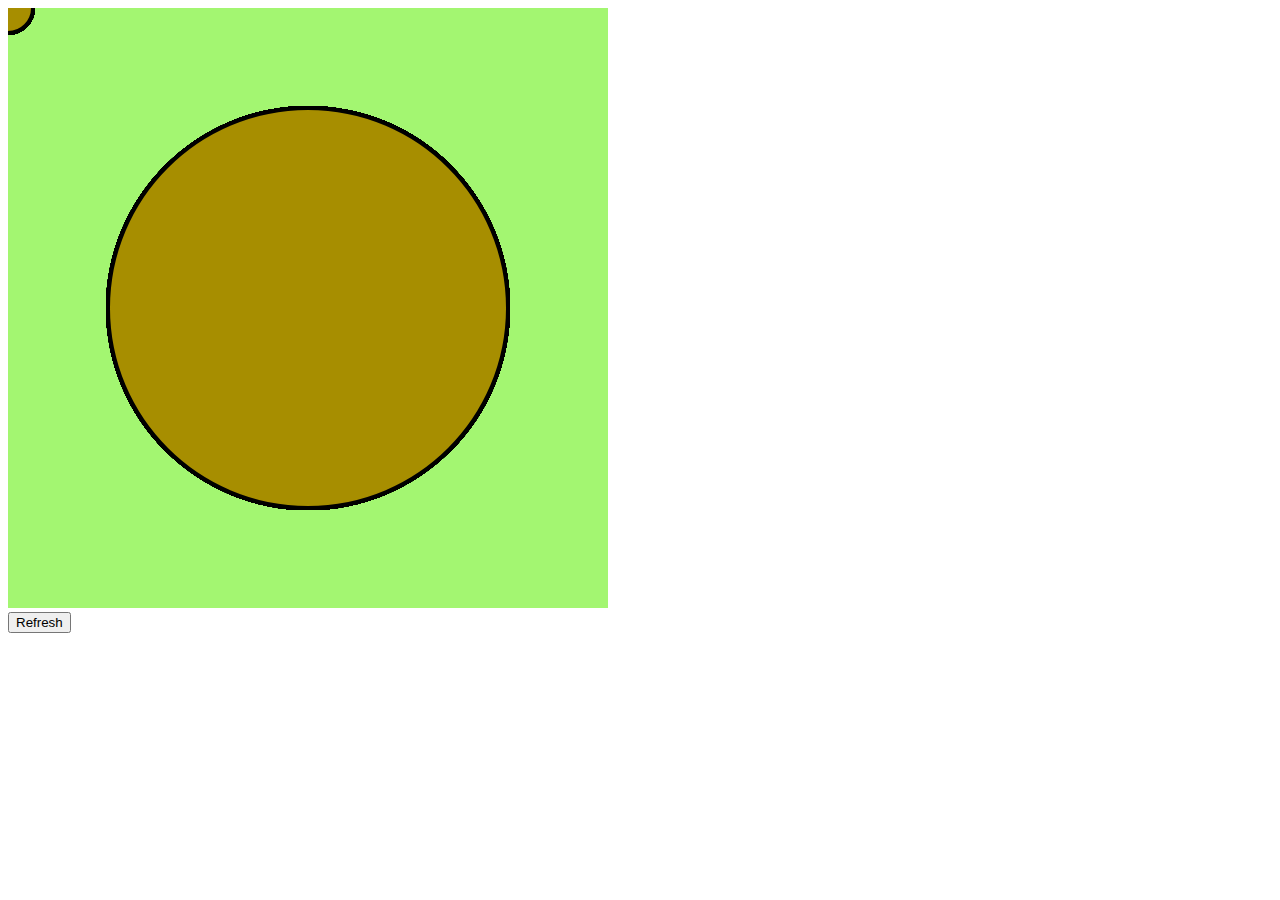
<file: downloadFile/drawingWithcode/index.html>
<!DOCTYPE html>
<html lang="en">
<head>
    <meta charset="UTF-8">
    <meta name="viewport" content="width=device-width, initial-scale=1.0">
    <title>Drawing with code</title>
    <script src="js/p5.min.js"></script>
    <script src="js/app.js"></script>
</head>
<body>
    <div id="myContainer"></div>
    <button type="button" class="button" onclick="Change()">Refresh</button>
</body>
</html>
</file>
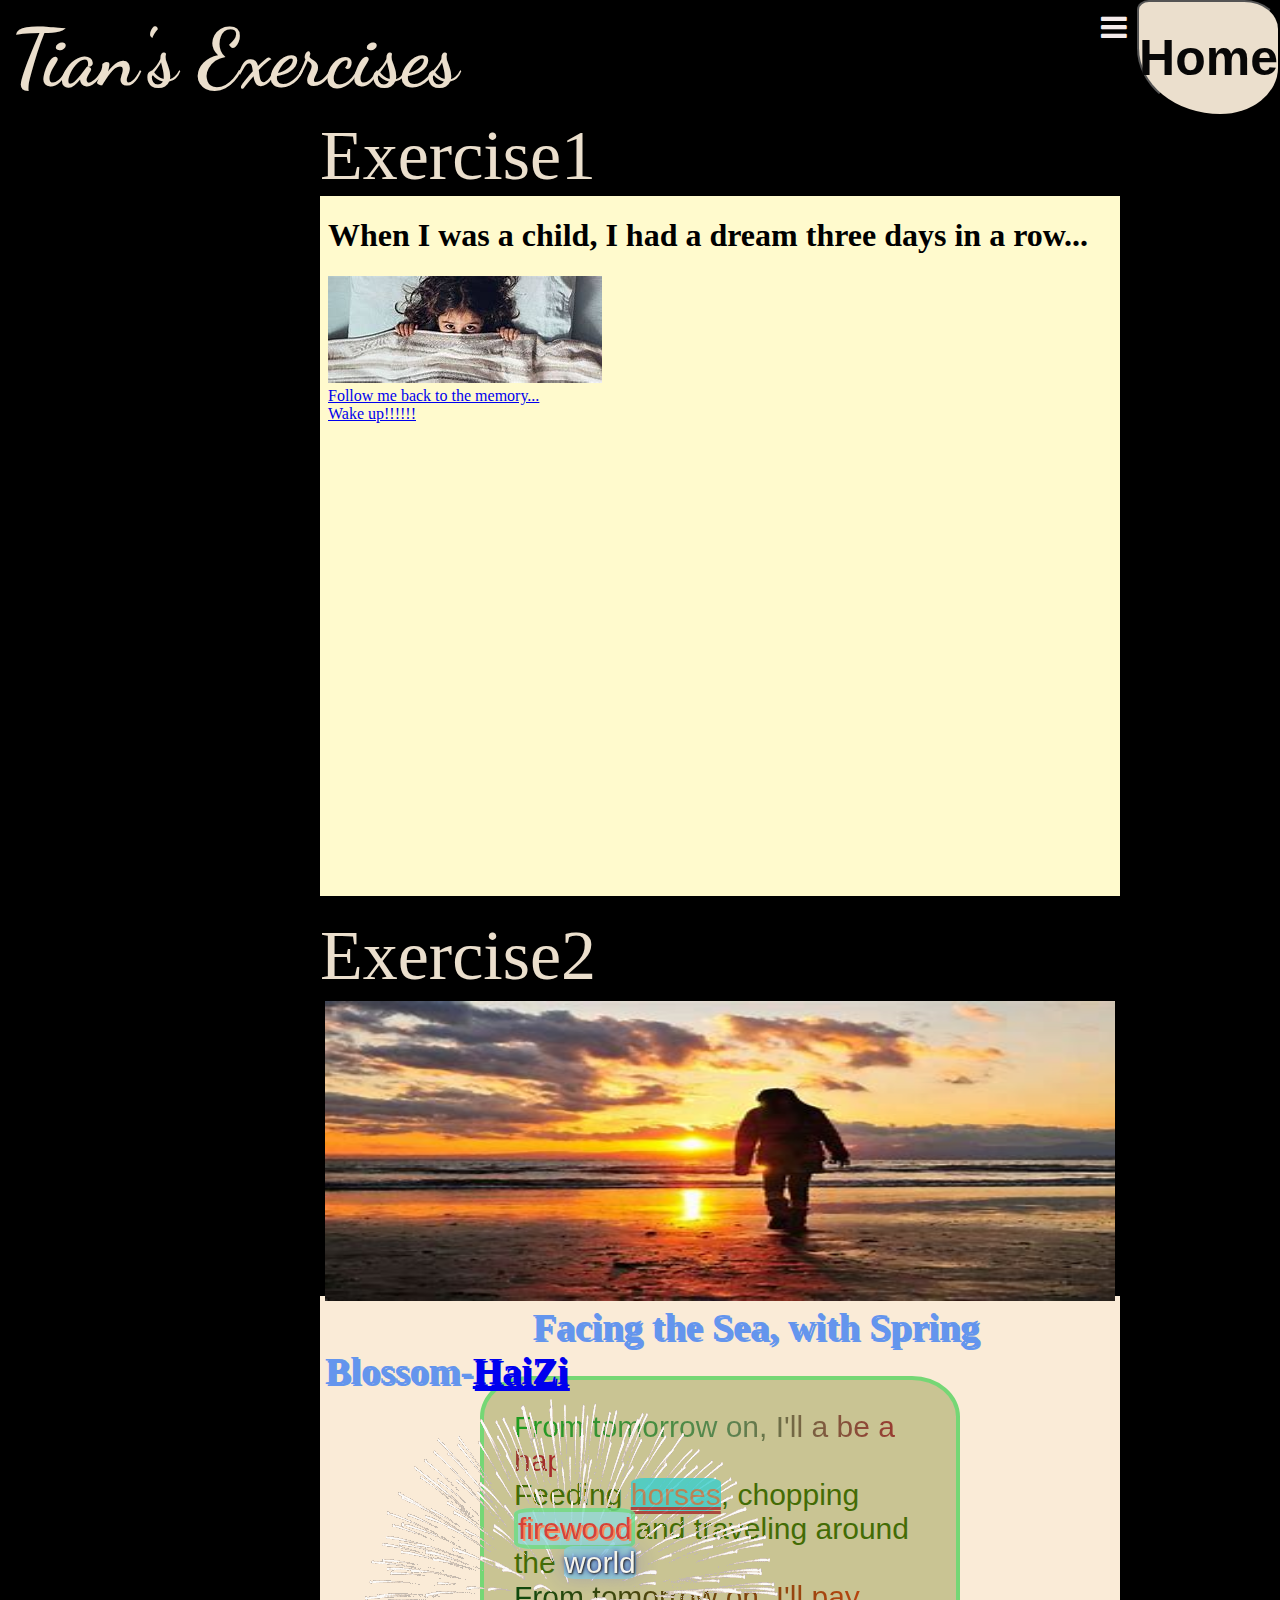
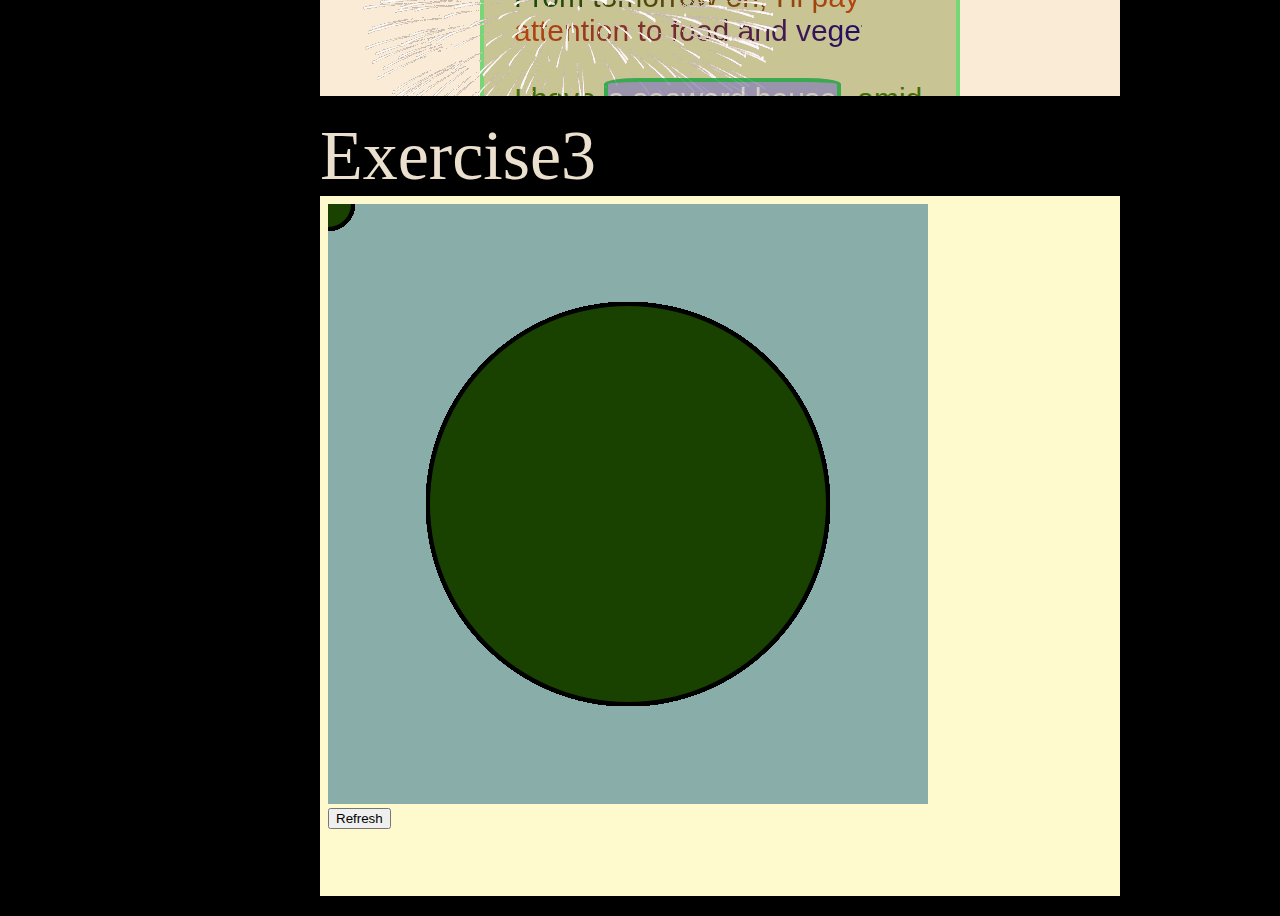
<file: Exercise page.html>
<!DOCTYPE html>
<html lang="en">
<head>
    <meta charset="UTF-8">
    <meta name="viewport" content="width=device-width, initial-scale=1.0">
    <title>Tian's studio Exercise</title>
    <link rel="stylesheet" href="homepage.css">
    <link rel="stylesheet" href="exercise.css">
    <link rel="preconnect" href="https://fonts.googleapis.com">
    <link href="https://fonts.googleapis.com/css2?family=Dancing+Script:wght@700&display=swap" rel="stylesheet">
    <link rel="stylesheet" href="https://cdnjs.cloudflare.com/ajax/libs/font-awesome/4.7.0/css/font-awesome.min.css">
    <script>
            /* Open burger bar*/
            function openNav() {
            document.getElementById("myNav").style.height = "100%";
            }

            /* Close burger bar*/
            function closeNav() {
            document.getElementById("myNav").style.height = "0%";
            }

    </script>
</head>
<body>
    <header class="header" >
    <!--Navigatin bar  -->
            <span class="navWord">Tian's Exercises</span>
            <!-- burger bar icon -->
            <a href="javascript:void(0);" class="icon" onclick="openNav()">
            <i class="fa fa-bars"></i>
            </a>
        <!--Home Button  -->
        <button type="button" class="navButton"><a href="index.html">Home</a></button>    
        <!--inside curtain bar  -->
    <div id="myNav" class="curtain">
        <!-- curtain content -->
            <!-- Button to close the curtain navigation -->
            <a href="javascript:void(0)" class="closebtn" onclick="closeNav()">&times;</a>
        <div class="curtain-content">
            <ul>
                <li><a href="resume page.html"><span>About me</span></a></li>
                <li><a href="Weekly page.html"><span>Weeklies</span></a></li>
                <li><a href="Exercise page.html"><span>Exercises</span></a></li>
                <li><a href="artwork page.html"><span>Artworks</span></a></li>
                </ul>
        </div>
    </div>
    </header>
    <!--main page sentence  -->
    <div class="container">
        <div class="part1">
            <p>Exercise1</p>
            <embed type="text/html" src="downloadFile/Exercise1/Exercise1.html" class="Exercise1">
        </div> 
        <div class="part2">
            <p>Exercise2</p>
            <embed type="text/html" src="downloadFile/Exercise2new/exercise home.html" class="Exercise2">
        </div> 
        <div class="part2">
            <p>Exercise3</p>
            <embed type="text/html" src="downloadFile/drawingWithcode/index.html" class="Exercise2">
        </div> 
    </div>
</body>
</html>
</file>
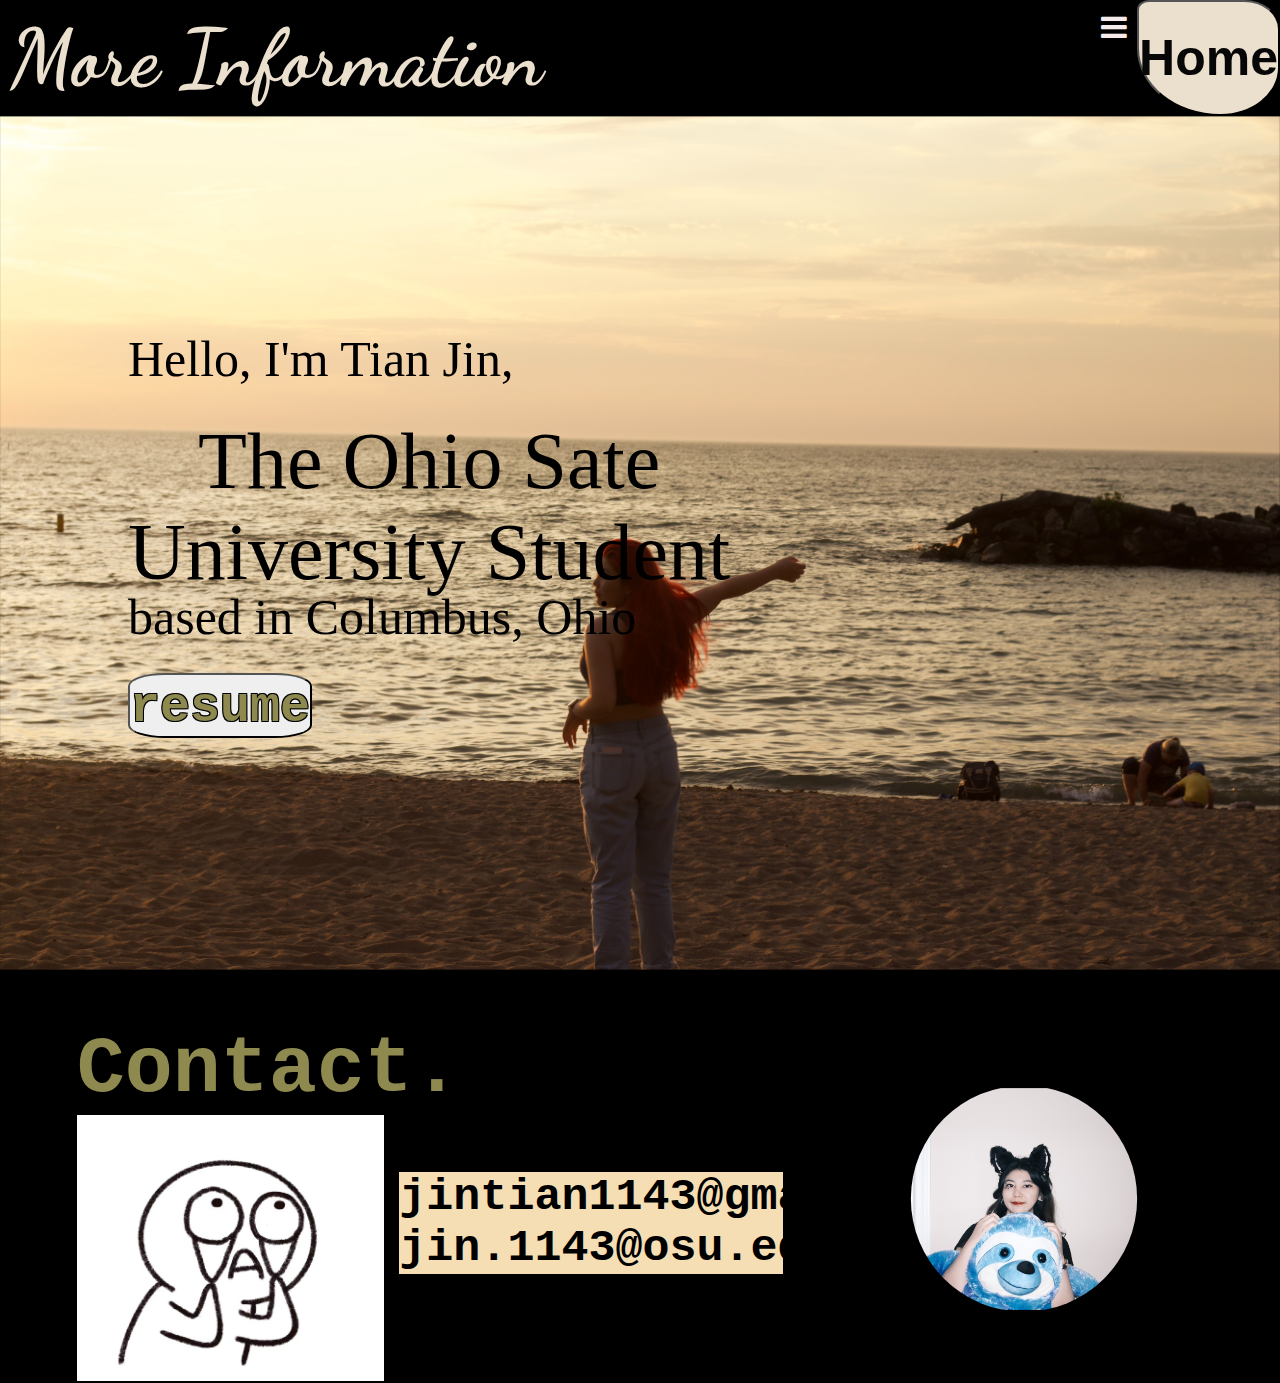
<file: resume page.html>
<!DOCTYPE html>
<html lang="en">
<head>
    <meta charset="UTF-8">
    <meta name="viewport" content="width=device-width, initial-scale=1.0">
    <title>Tian's studio Resume</title>
    <link rel="stylesheet" href="homepage.css">
    <link rel="stylesheet" href="resume.css">
    <link rel="preconnect" href="https://fonts.googleapis.com">
    <link href="https://fonts.googleapis.com/css2?family=Dancing+Script:wght@700&display=swap" rel="stylesheet">

    <link rel="stylesheet" href="https://cdnjs.cloudflare.com/ajax/libs/font-awesome/4.7.0/css/font-awesome.min.css">
    <script>
            /* Open burger bar*/
            function openNav() {
            document.getElementById("myNav").style.height = "100%";
            }

            /* Close burger bar*/
            function closeNav() {
            document.getElementById("myNav").style.height = "0%";
            }

    </script>
</head>
<body>
    <header class="header" >
        <span class="navWord">More Information</span>
    <!--Navigatin bar  -->
            <!-- burger bar icon -->
            <a href="javascript:void(0);" class="icon" onclick="openNav()">
            <i class="fa fa-bars"></i>
            </a>
        <!--Home Button  -->
        <button type="button" class="navButton"><a href="index.html">Home</a></button>    
        <!--inside curtain bar  -->
    <div id="myNav" class="curtain">
        <!-- curtain content -->
            <!-- Button to close the curtain navigation -->
            <a href="javascript:void(0)" class="closebtn" onclick="closeNav()">&times;</a>
        <div class="curtain-content">
            <ul>
                <li><a href="resume page.html"><span>About me</span></a></li>
                <li><a href="Weekly page.html"><span>Weeklies</span></a></li>
                <li><a href="Exercise page.html"><span>Exercises</span></a></li>
                <li><a href="artwork page.html"><span>Artworks</span></a></li>
                </ul>
        </div>
    </div>
    </header>
    <!--main page 1  -->
    <div class="mainPage">
        <img class="resumeBack" src="images/resume/resumeBack.jpeg">
        <p class="mainPageText1">Hello, I'm Tian Jin,</p>
        <p class="mainPageText2">The Ohio Sate<br>University Student</p>
        <p class="mainPageText3">based in Columbus, Ohio</p>
        <button class="resumeButton mainPageText4" type="button"><a href="downloadFile/Tian Jin Resume.docx">resume</a></button>
    </div>
    <!--main page 2  -->
    <div class="contact">
        <div class="left">
            <p class="contactTitle">Contact.</p>
            <img class="contactLeft" src="images/resume/contactLeft.jpeg">
            <div class="contactText">
                <p>jintian1143@gmail.com<br>jin.1143@osu.edu</p>
            </div>
        </div>
        <div class="right">
        <img class="contactRight" src="images/resume/contactRight.jpeg">
        </div>
    </div>
</body>
</html>
</file>
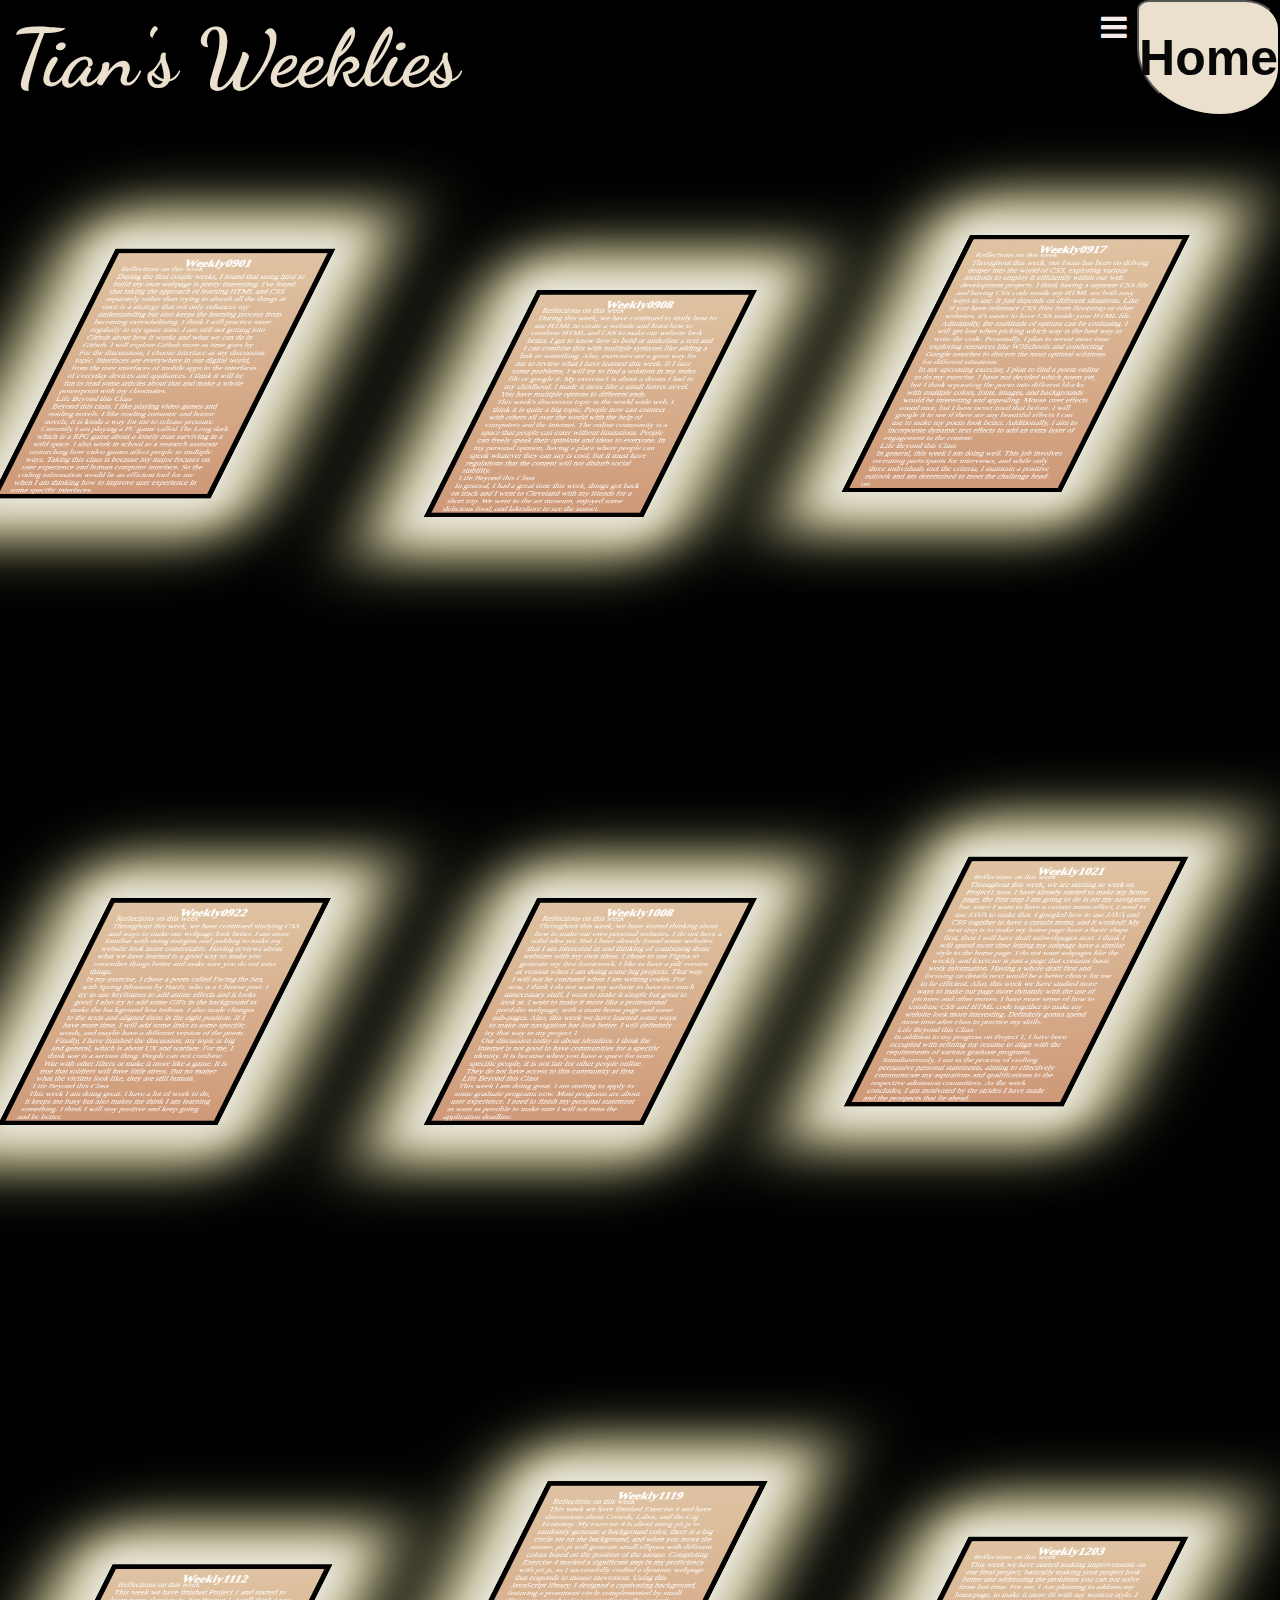
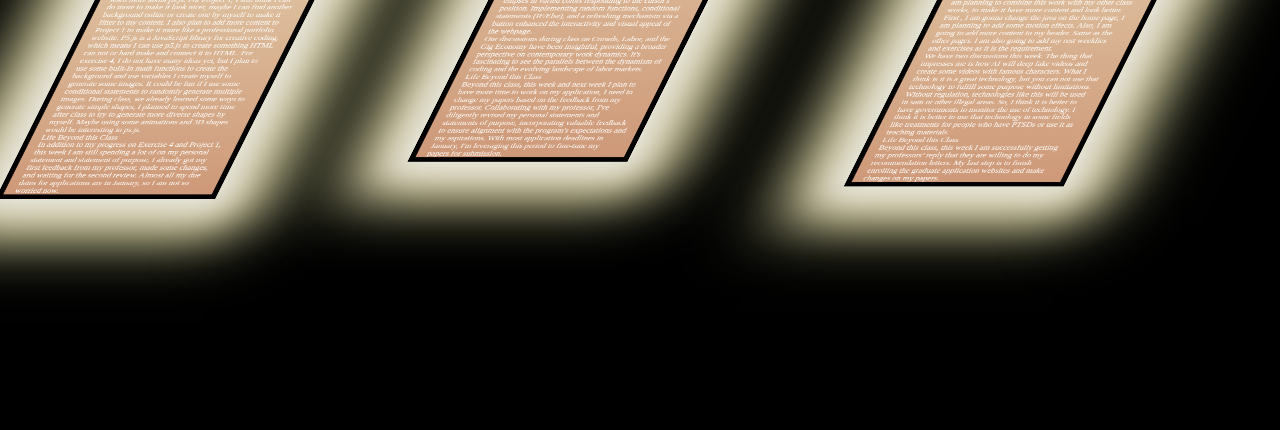
<file: Weekly page.html>
<!DOCTYPE html>
<html lang="en">
<head>
    <meta charset="UTF-8">
    <meta name="viewport" content="width=device-width, initial-scale=1.0">
    <title>Tian's studio Weekly</title>
    <link rel="stylesheet" href="homepage.css">
    <link rel="stylesheet" href="Weekly.css">
    <link rel="preconnect" href="https://fonts.googleapis.com">
    <link href="https://fonts.googleapis.com/css2?family=Dancing+Script:wght@700&display=swap" rel="stylesheet">

    <link rel="stylesheet" href="https://cdnjs.cloudflare.com/ajax/libs/font-awesome/4.7.0/css/font-awesome.min.css">
    <link rel="preconnect" href="https://fonts.googleapis.com">
    <script>
            /* Open burger bar*/
            function openNav() {
            document.getElementById("myNav").style.height = "100%";
            }

            /* Close burger bar*/
            function closeNav() {
            document.getElementById("myNav").style.height = "0%";
            }

    </script>
</head>
<body>
    <header class="header" >
    <!--Navigatin bar  -->
        <span class="navWord">Tian's Weeklies</span>
            <!-- burger bar icon -->
            <a href="javascript:void(0);" class="icon" onclick="openNav()">
            <i class="fa fa-bars"></i>
            </a>
        <!--Home Button  -->
        <button type="button" class="navButton"><a href="index.html">Home</a></button>    
        <!--inside curtain bar  -->
    <div id="myNav" class="curtain">
        <!-- curtain content -->
            <!-- Button to close the curtain navigation -->
            <a href="javascript:void(0)" class="closebtn" onclick="closeNav()">&times;</a>
        <div class="curtain-content">
            <ul>
                <li><a href="resume page.html"><span>About me</span></a></li>
                <li><a href="Weekly page.html"><span>Weeklies</span></a></li>
                <li><a href="Exercise page.html"><span>Exercises</span></a></li>
                <li><a href="artwork page.html"><span>Artworks</span></a></li>
            </ul>
        </div>
    </div>
    </header>
    <!--main page-->
      <div class="card">
        <h3>Weekly0901</h3>
        <p>Reflections on this week<br>
            During the first couple weeks, I found that using html to build my own webpage is pretty interesting. I've found that taking the approach of learning HTML and CSS separately rather than trying to absorb all the things at once is a strategy that not only enhances my understanding but also keeps the learning process from becoming overwhelming. I think I will practice more regularly in my spare time. I am still not getting into Github about how it works and what we can do in Github. I will explore Github more as time goes by.
            <br>
            For the discussions, I choose interface as my discussion topic. Interfaces are everywhere in our digital world, from the user interfaces of mobile apps to the interfaces of everyday devices and appliances. I think it will be fun to read some articles about that and make a whole powerpoint with my classmates.
            <br>
            Life Beyond this Class<br>
            Beyond this class, I like playing video games and reading novels. I like reading romantic and horror novels, it is kinda a way for me to release pressure. Currently I am playing a PC game called The Long dark which is a RPG game about a lonely man surviving in a wild space. I also work in school as a research assistant researching how video games affect people in multiple ways. Taking this class is because my major focuses on user experience and human computer interface. So the coding information would be an efficient tool for me when I am thinking how to improve user experience in some specific interfaces.</p>
      </div>
      
      <div class="card">
        <h3>Weekly0908</h3>
        <p>Reflections on this week<br>
            During this week, we have continued to study how to use HTML to create a website and learn how to combine HTML and CSS to make our website look better. I get to know how to bold or underline a text and I can combine this with multiple syntaxes like adding a link or something. Also, exercises are a great way for me to review what I have learned this week. If I face some problems, I will try to find a solution in my index file or google it. My exercise1 is about a dream I had in my childhood. I made it more like a small horror novel. You have multiple options to different ends.
            <br>
            This week's discussion topic is the world wide web. I think it is quite a big topic. People now can connect with others all over the world with the help of computers and the Internet. The online community is a space that people can enter without limitations. People can freely speak their opinions and ideas to everyone. In my personal opinion, having a place where people can speak whatever they can say is cool, but it must have regulations that the content will not disturb social stability.
            <br>
            Life Beyond this Class<br>
            In general, I had a great time this week, things got back on track and I went to Cleveland with my friends for a short trip. We went to the art museum, enjoyed some delicious food, and lakeshore to see the sunset.</p>
      </div>
      
      <div class="card">
        <h3>Weekly0917</h3>
        <p>Reflections on this week<br>
            Throughout this week, our focus has been on delving deeper into the world of CSS, exploring various methods to employ it efficiently within our web development projects. I think having a separate CSS file and having CSS code inside my HTML are both easy ways to use. It just depends on different situations. Like if you have reference CSS files from Bootstrap or other websites, it's easier to have CSS inside your HTML file. Admittedly, the multitude of options can be confusing. I will get lost when picking which way is the best way to write the code. Personally, I plan to invest more time exploring resources like W3Schools and conducting Google searches to discern the most optimal solutions for different situations.
            <br>
            In my upcoming exercise, I plan to find a poem online to do my exercise. I have not decided which poem yet, but I think separating the poem into different blocks with multiple colors, fonts, images, and backgrounds would be interesting and appealing. Mouse-over effects sound nice, but I have never tried that before. I will google it to see if there are any beautiful effects I can use to make my poem look better. Additionally, I aim to incorporate dynamic text effects to add an extra layer of engagement to the content.
            <br>
            Life Beyond this Class<br>
            In general, this week I am doing well. This job involves recruiting participants for interviews, and while only three individuals met the criteria, I maintain a positive outlook and am determined to meet the challenge head-on.
            </p>
      </div>

      <div class="card">
        <h3>Weekly0922</h3>
        <p>Reflections on this week<br>
            Throughout this week, we have continued studying CSS and ways to make our webpage look better. I am more familiar with using margins and padding to make my website look more comfortable. Having reviews about what we have learned is a good way to make you remember things better and make sure you do not miss things.
            <br>
            In my exercise, I chose a poem called Facing the Sea, with Spring Blossom by HaiZi, who is a Chinese poet. I try to use keyframes to add anime effects and it looks good. I also try to add some GIFs in the background to make the background less tedious. I also made changes to the texts and aligned them in the right position. If I have more time, I will add some links to some specific words, and maybe have a different version of the poem.
            <br>
            Finally, I have finished the discussion, my topic is big and general, which is about UX and warfare. For me, I think war is a serious thing. People can not combine War with other filters or make it more like a game. It is true that soldiers will have little stress. But no matter what the victims look like, they are still human.
            <br>
            Life Beyond this Class<br>
            This week I am doing great. I have a lot of work to do, it keeps me busy but also makes me think I am learning something. I think I will stay positive and keep going and be better.
            
            </p>
      </div>
      <div class="card">
        <h3>Weekly1008</h3>
        <p>Reflections on this week<br>
            Throughout this week, we have started thinking about how to make our own personal websites. I do not have a solid idea yet. But I have already found some websites that I am interested in and thinking of combining those websites with my own ideas. I chose to use Figma to generate my first framework. I like to have a pdf version at version when I am doing some big projects. That way I will not be confused when I am writing codes. For now, I think I do not want my website to have too much unnecessary stuff, I want to make it simple but great to look at. I want to make it more like a professional portfolio webpage, with a main home page and some sub-pages. Also, this week we have learned some ways to make our navigation bar look better. I will definitely try that way in my project 1.
            <br>
            Our discussion today is about identities. I think the Internet is not good to have communities for a specific identity. It is because when you have a space for some specific people, it is not fair for other people online. They do not have access to this community at first.
            <br>
            Life Beyond this Class<br>
            This week I am doing great. I am starting to apply to some graduate programs now. Most programs are about user experience. I need to finish my personal statement as soon as possible to make sure I will not miss the application deadline.
            
            </p>
      </div>
      <div class="card">
        <h3>Weekly1021</h3>
        <p>Reflections on this week<br>
            Throughout this week, we are starting to work on Project1 now. I have already started to make my home page, the first step I am going to do is set my navigation bar, since I want to have a curtain menu effect, I need to use JAVA to make that. I googled how to use JAVA and CSS together to have a curtain menu, and it worked! My next step is to make my home page have a basic shape first, then I will have draft subwebpages next. I think I will spend more time letting my subpage have a similar style to the home page. I do not want subpages like the weekly and Exercise is just a page that contains basic work information. Having a whole draft first and focusing on details next would be a better choice for me to be efficient.
            Also, this week we have studied more ways to make our page more dynamic with the use of pictures and other moves. I have more sense of how to combine CSS and HTML code together to make my website look more interesting. Definitely gonna spend more time after class to practice my skills.
            <br>
            Life Beyond this Class<br>
            In addition to my progress on Project 1, I have been occupied with refining my resume to align with the requirements of various graduate programs. Simultaneously, I am in the process of crafting persuasive personal statements, aiming to effectively communicate my aspirations and qualifications to the respective admission committees. As the week concludes, I am motivated by the strides I have made and the prospects that lie ahead.
            </p>
      </div>

      <div class="card">
        <h3>Weekly1112</h3>
        <p>Reflections on this week<br>
            This week we have finished Project 1 and started to learn more about ps.js. For Project 1, I still think I can do more to make it look nicer, maybe I can find another background online or create one by myself to make it fitter to my content. I also plan to add more content to Project 1 to make it more like a professional portfolio website. P5.js is a JavaScript library for creative coding, which means I can use p5.js to create something HTML can not or hard make and connect it to HTML. For exercise 4, I do not have many ideas yet, but I plan to use some built-in math functions to create the background and use variables I create myself to generate some images. It could be fun if I use some conditional statements to randomly generate multiple images. During class, we already learned some ways to generate simple shapes, I planned to spend more time after class to try to generate more diverse shapes by myself. Maybe using some animations and 3D shapes would be interesting in ps.js. 
            <br>
            Life Beyond this Class<br>
            In addition to my progress on Exercise 4 and Project 1, this week I am still spending a lot of on my personal statement and statement of purpose, I already got my first feedback from my professor, made some changes, and waiting for the second review. Almost all my due dates for applications are in January, so I am not so worried now. 
            </p>
      </div>
      <div class="card">
        <h3>Weekly1119</h3>
        <p>Reflections on this week<br>
            This week we have finished Exercise 4 and have discussions about Crowds, Labor, and the Gig Economy. My exercise 4 is about using p5.js to randomly generate a background color, there is a big circle set on the background, and when you move the mouse, p5.js will generate small ellipses with different colors based on the position of the mouse. Completing Exercise 4 marked a significant step in my proficiency with p5.js, as I successfully crafted a dynamic webpage that responds to mouse movement. Using this JavaScript library, I designed a captivating background, featuring a prominent circle complemented by small ellipses in varied colors responding to the cursor's position. Implementing random functions, conditional statements (IF/Else), and a refreshing mechanism via a button enhanced the interactivity and visual appeal of the webpage.
            <br>
            Our discussions during class on Crowds, Labor, and the Gig Economy have been insightful, providing a broader perspective on contemporary work dynamics. It's fascinating to see the parallels between the dynamism of coding and the evolving landscape of labor markets.<br>
                        Life Beyond this Class<br>
                        Beyond this class, this week and next week I plan to have more time to work on my application, I need to change my papers based on the feedback from my professor. Collaborating with my professor, I've diligently revised my personal statements and statements of purpose, incorporating valuable feedback to ensure alignment with the program's expectations and my aspirations. With most application deadlines in January, I'm leveraging this period to fine-tune my papers for submission.
            </p>
      </div>
      <div class="card">
        <h3>Weekly1203</h3>
        <p>Reflections on this week<br>
            This week we have started making improvements on our final project, basically making your project look better and addressing the problems you can not solve from last time. For me, I Am planning to address my homepage, to make it more fit with my western style. I am planning to combine this work with my other class works, to make it have more content and look better. First , I am gonna change the java on the home page, I am planning to add some motion effects. Also, I am going to add more content to my header. Same as the other pages. I am also going to add my rest weeklies and exercises as it is the requirement. 
            <br>We have two discussions this week. The thing that impresses me is how AI will deep fake videos and create some videos with famous characters. What I think is it is a great technology, but you can not use that technology to fulfill some purpose without limitations. Without regulation, technologies like this will be used in sam or other illegal areas.  So, I think it is better to have governments to monitor the use of technology. I think it is better to use that technology in some fields like treatments for people who have PTSDs or use it as teaching materials. <br>
            Life Beyond this Class<br>
            Beyond this class, this week I am successfully getting my professors’ reply that they are willing to do my recommendation letters. My last step is to finish enrolling the graduate application websites and make changes on my papers.
            </p>
      </div></body>
</html>
</file>
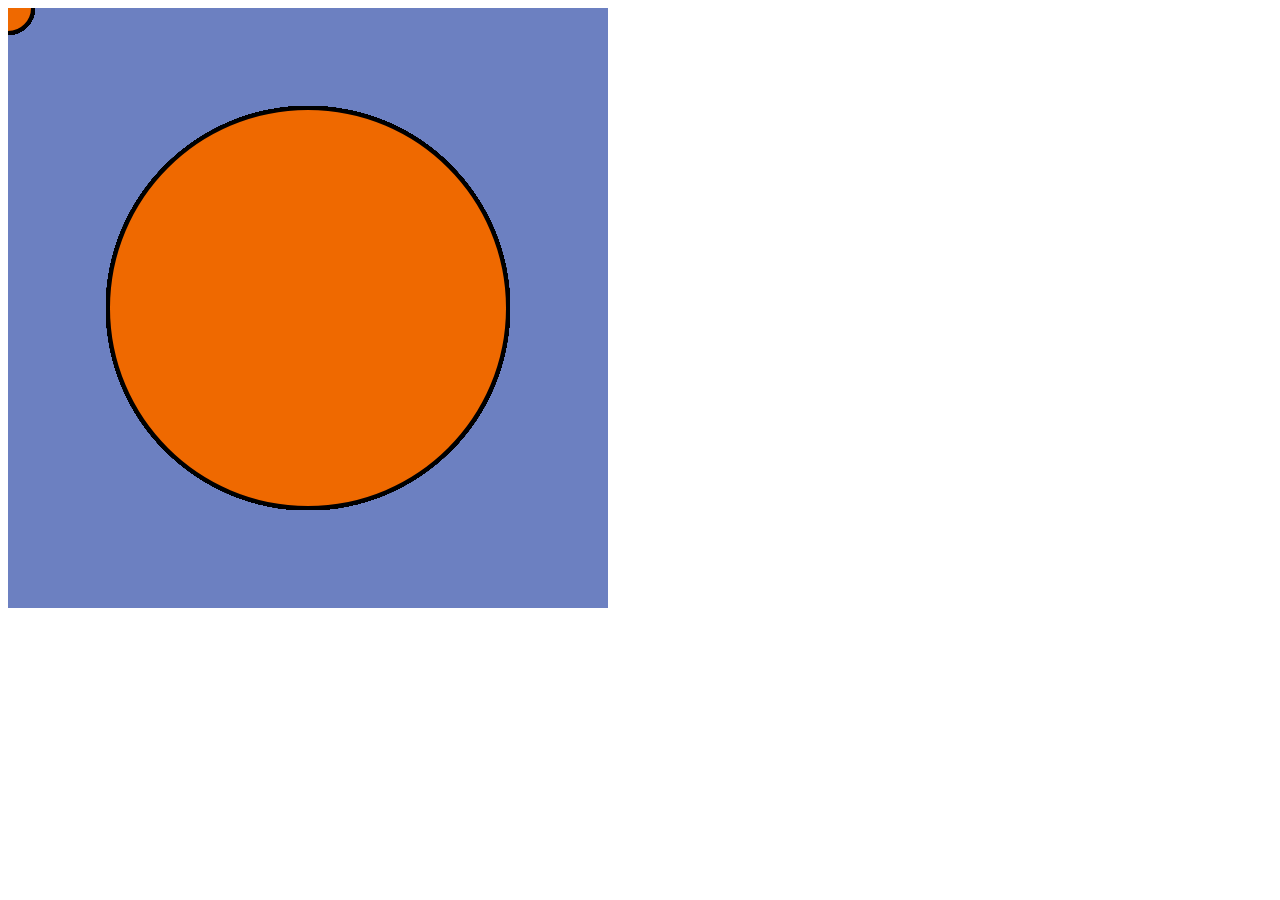
<file: downloadFile/drawingWithcode/index-LAPTOP-SUF7V4VC.html>
<!DOCTYPE html>
<html lang="en">
<head>
    <meta charset="UTF-8">
    <meta name="viewport" content="width=device-width, initial-scale=1.0">
    <title>Drawing with code</title>
    <script src="js/p5.min.js"></script>
    <script src="js/app.js"></script>
</head>
<body>
    <div id="myContainer"></div>
</body>
</html>
</file>
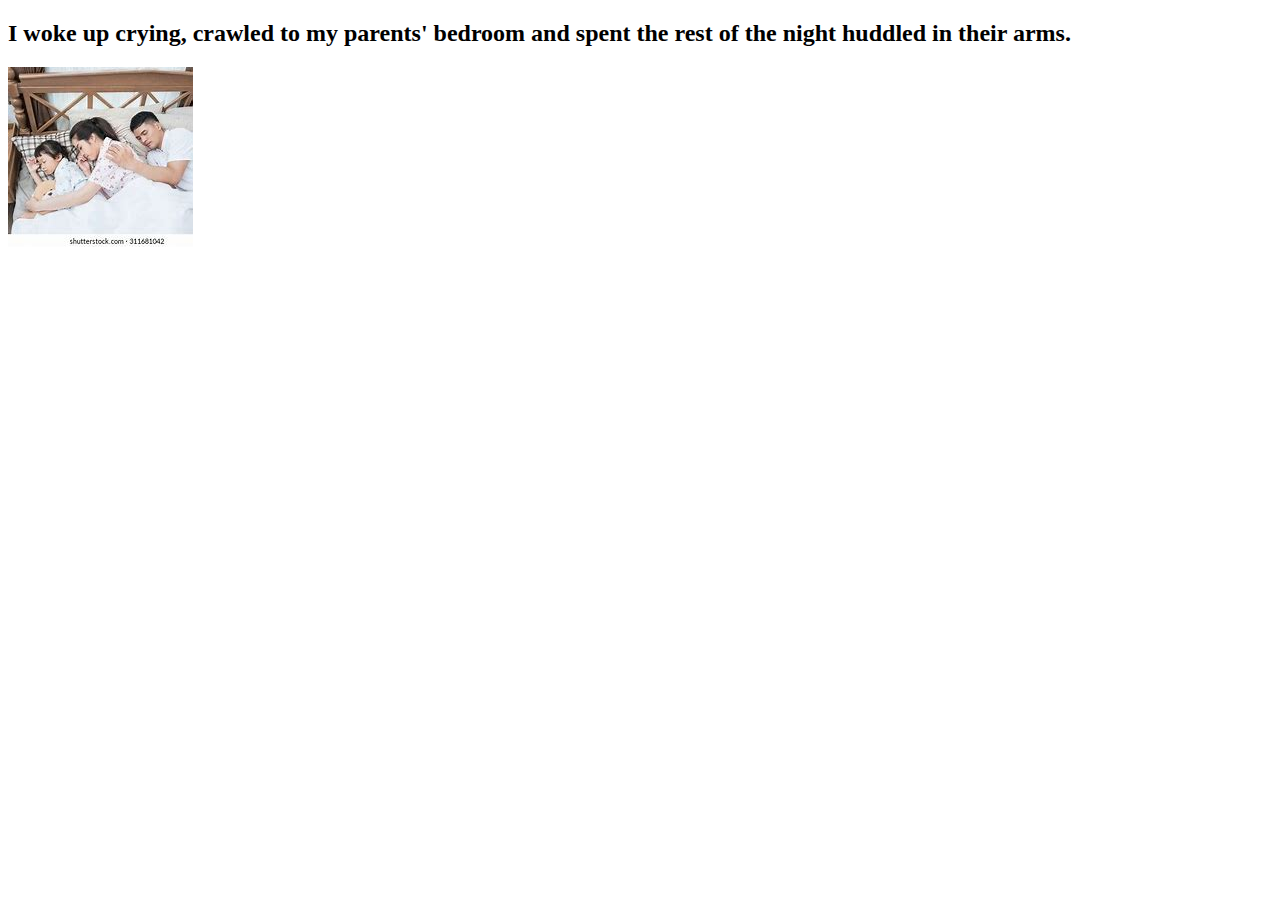
<file: downloadFile/Exercise1/end1.html>
<!DOCTYPE html>
<html lang="en">
<head>
    <meta charset="UTF-8">
    <meta name="viewport" content="width=device-width, initial-scale=1.0">
    <title>Wake up!!!</title>
</head>
<body>
    <h2>I woke up crying, crawled to my parents' bedroom and spent the rest of the night huddled in their arms. </h2>
    <img src="image/EX1 Pic2.jfif">
</body>
</html>
</file>
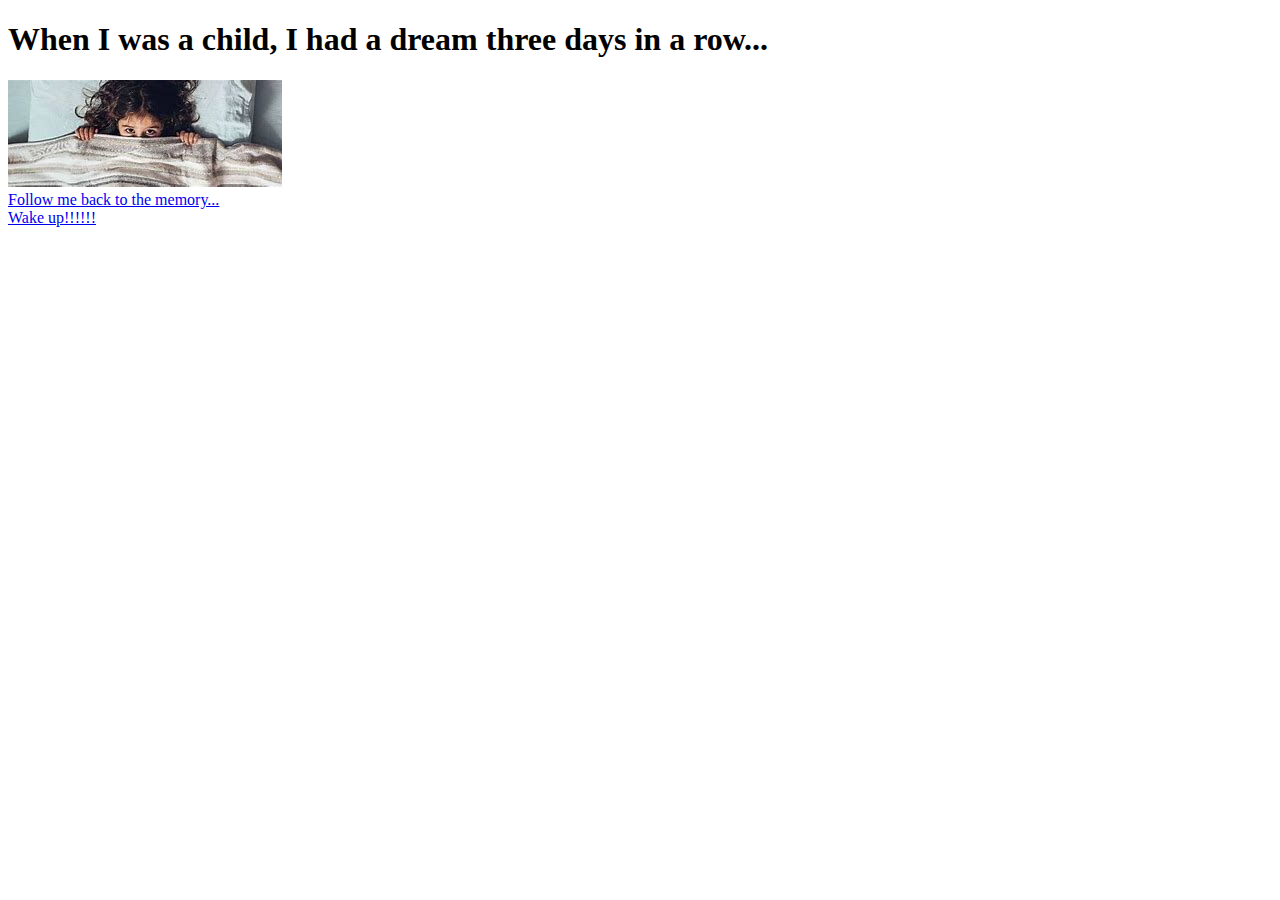
<file: downloadFile/Exercise1/Exercise1.html>
<!DOCTYPE html>
<html lang="en">
<head>
    <meta charset="UTF-8">
    <meta name="viewport" content="width=device-width, initial-scale=1.0">
    <title>Tian JinExercise 1</title>
</head>
<body>
    <header>
        <h1>
            When I was a child, I had a dream three days in a row...
        </h1>
    </header>
        <img src="image/EX1 Pic1.jfif">
    <div>
        <a href="second.html">Follow me back to the memory...</a>
    </div>
    <div>
        <a href="end1.html">Wake up!!!!!!</a>
    </div>
</body>
</html>
</file>
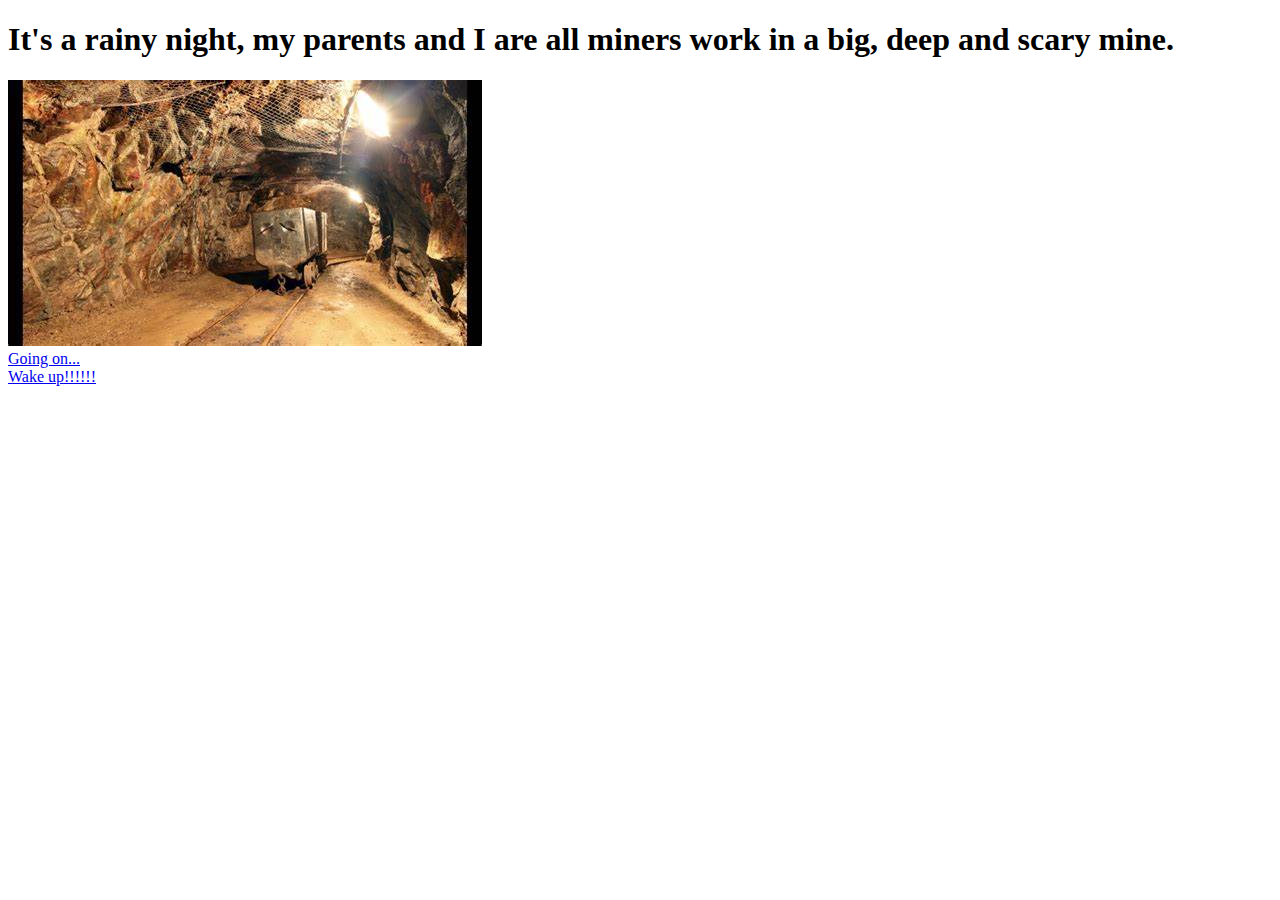
<file: downloadFile/Exercise1/second.html>
<!DOCTYPE html>
<html lang="en">
<head>
    <meta charset="UTF-8">
    <meta name="viewport" content="width=device-width, initial-scale=1.0">
    <title>Dream...</title>
</head>
<body>
    <div> 
        <h1>
            It's a rainy night, my parents and I are all miners work in a big, deep and scary mine.
        </h1>
        <img src="image/EX1 Pic3.jfif">
    </div>
    <div>
        <a href="third.html">Going on...</a>
    </div>
    <div>
        <a href="end1.html">Wake up!!!!!!</a>
    </div>
                                                                                                                               
</body>
</html>
</file>
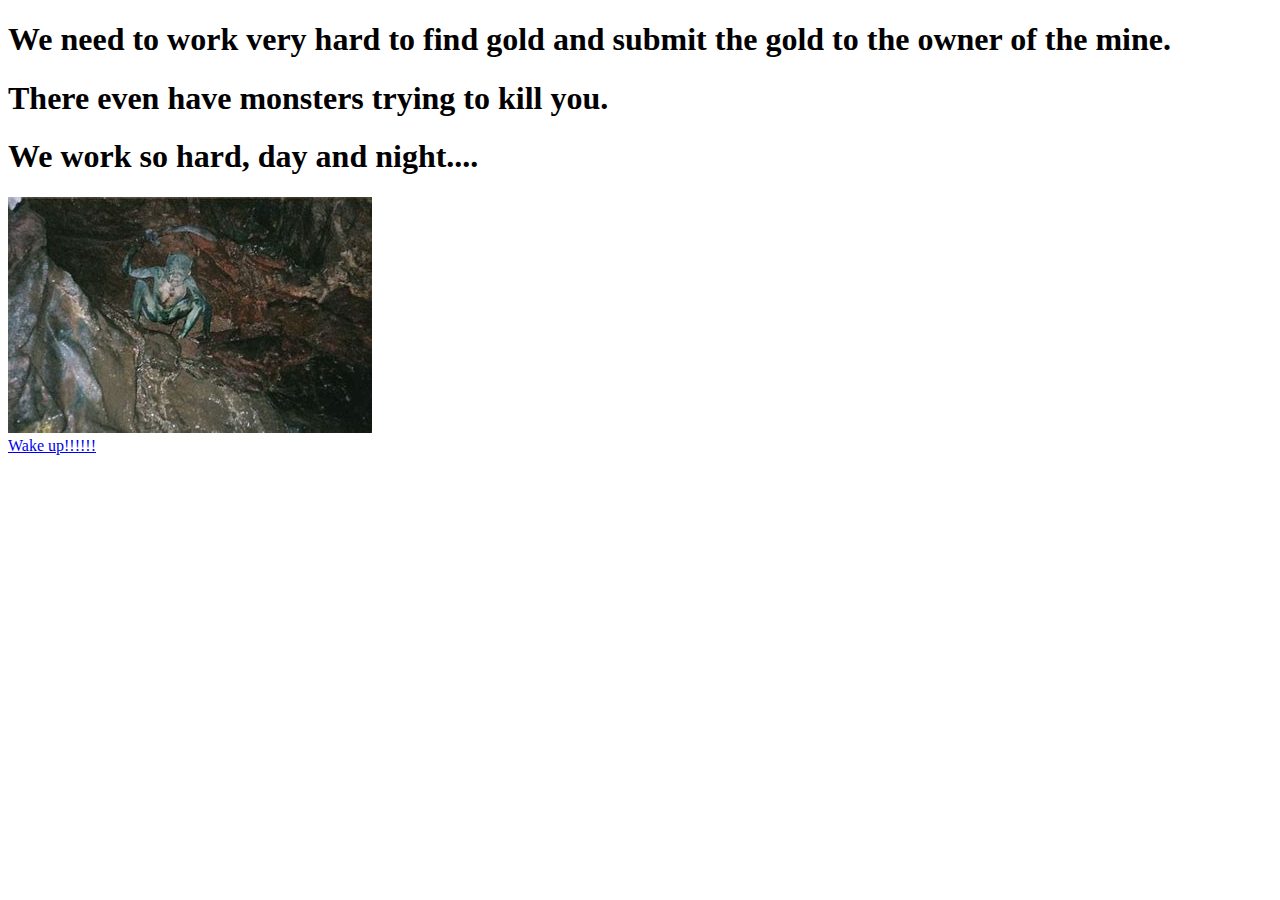
<file: downloadFile/Exercise1/third.html>
<!DOCTYPE html>
<html lang="en">
<head>
    <meta charset="UTF-8">
    <meta name="viewport" content="width=device-width, initial-scale=1.0">
    <title>Dream...</title>
</head>
<body>
    <h1>We need to work very hard to find gold and submit the gold to the owner of the mine.</h1>
    <h1>There even have monsters trying to kill you.</h1>
    <h1>We work so hard, day and night....</h1>
    <img src="image/EX1 Pic4.jpg">
    <div>
        <a href="end1.html">Wake up!!!!!!</a>
    </div>

</body>
</html>
</file>
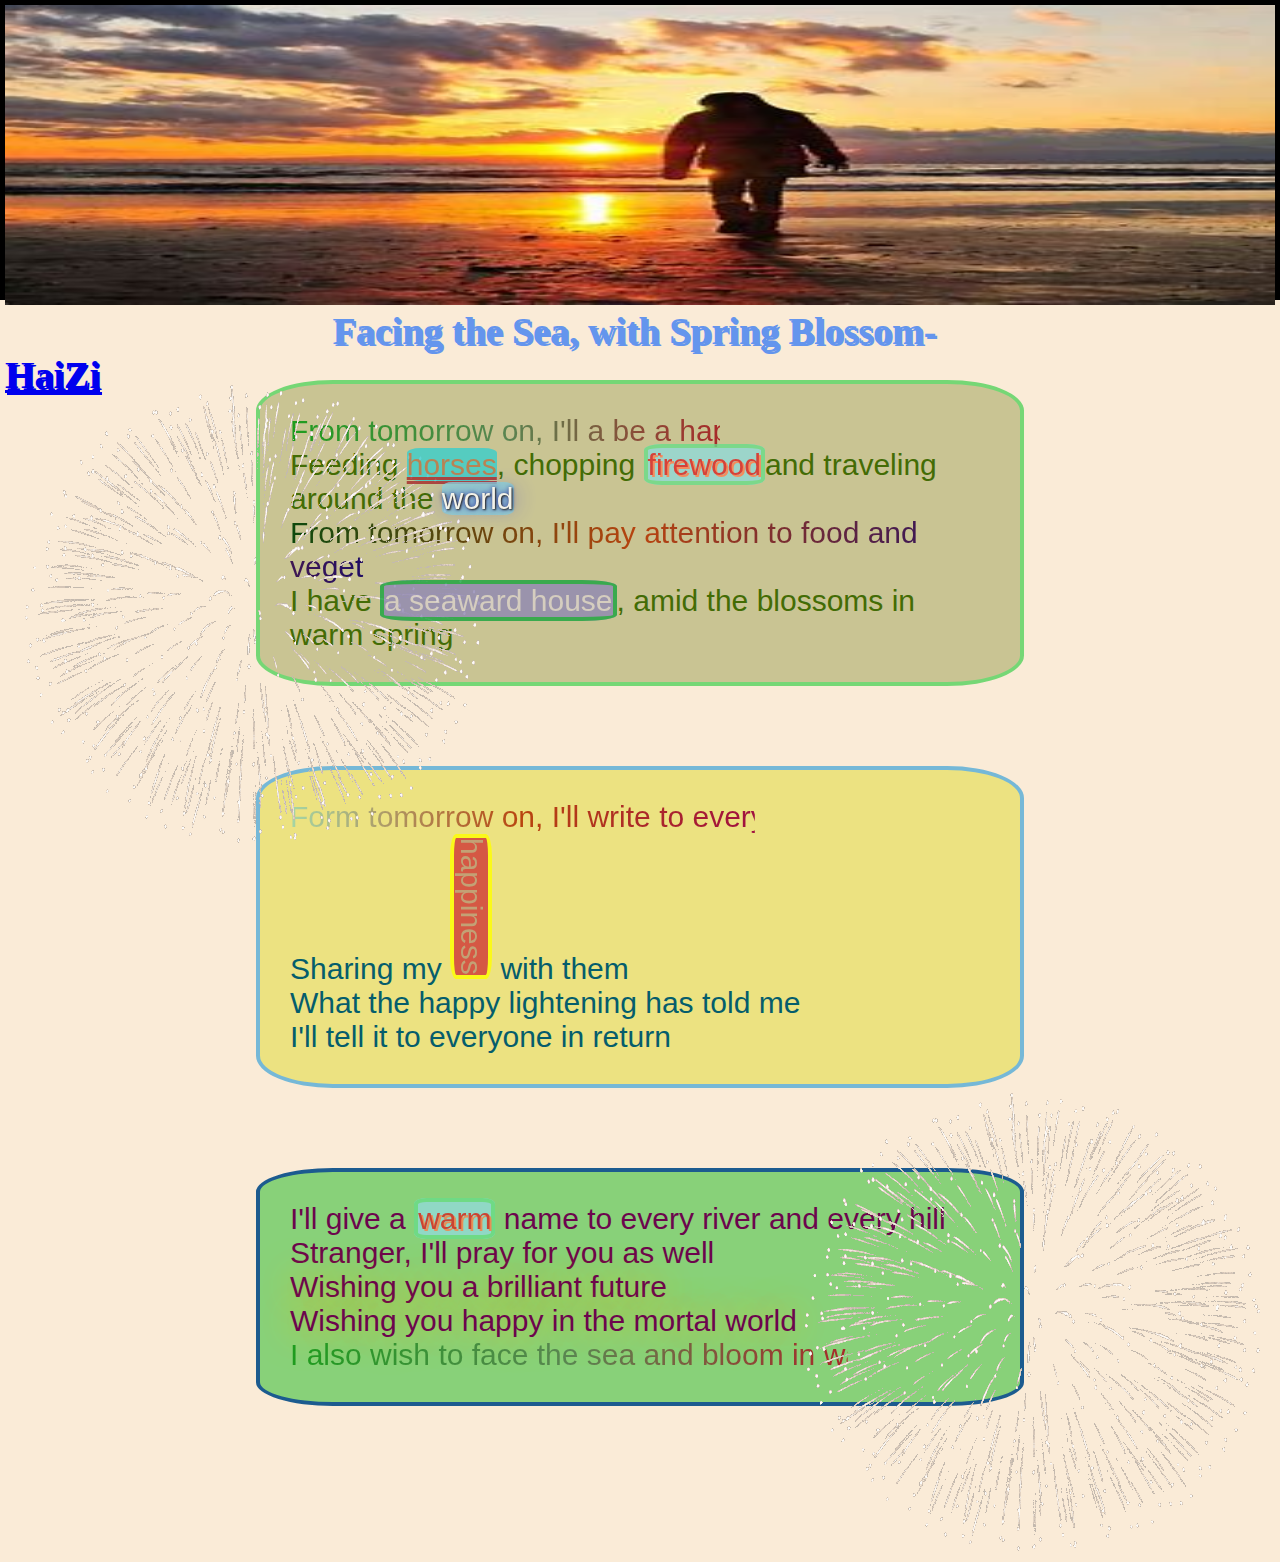
<file: downloadFile/Exercise2new/exercise home.html>
<!DOCTYPE html>
<html lang="en">
<head>
    <meta charset="UTF-8">
    <meta name="viewport" content="width=device-width, initial-scale=1.0">
    <title>Facing the Sea, with Spring Blossom</title>
    <link rel="stylesheet" href="css1.css"/>
</head>
<body>
    <header>
        <img class="titleP" src="P1.jpg" alt="titleP">
<!-- Title -->
        <span class="title">Facing the Sea, with Spring Blossom-<a href="https://en.wikipedia.org/wiki/Hai_Zi">HaiZi</a>
        </span>
        <br>
    </header>
<!-- body -->
    <div class="MainP">
        <img  class="firewood"  src="fw.gif" alt="firewood"> 
    <div class="MP1">      
<span class="ani1">From tomorrow on, I'll a be a happy man</span><br>
Feeding <span class="horse">horses</span>, chopping <span class="fw">firewood</span>and traveling around the <span class="wd">world</span><br>
<span class="ani2">From tomorrow on, I'll pay attention to food and vegetable supplies</span><br>
I have <span class="house">a seaward house</span>, amid the blossoms in warm spring<br>
    </div>
    <div class="MP2">       
<span class="ani3">Form tomorrow on, I'll write to every relative</span><br>
Sharing my <span class="happy">happiness</span> with them<br>
What the happy lightening has told me<br>
I'll tell it to everyone in return<br>
    </div>
    <img  class="firewood2"  src="fw.gif" alt="firewood"> 
    <div class="MP3">
I'll give a <span class="fw">warm</span> name to every river and every hill<br>
Stranger, I'll pray for you as well<br> 
<span class="glow">Wishing you a brilliant future<br>
Wishing you happy in the mortal world<br></span>
<span class="ani1">I also wish to face the sea and bloom in warm spring</span> <br>
    </div>
    </div>

</body>
</html>
</file>
<file: homepage.css>
body{
        margin:0;
		background-color: black;}
    

    .header {
        height:max-content;
        font-size: 80px;
        font-weight: 800;
        font-family: 'Dancing Script', cursive;
        display: flex;
        
    }
    .navWord {
        color: rgba(235, 223, 205, 1);
        /* align-items: left; */
        padding: 10px;

    }
    .icon{
        margin-left: auto !important;
        margin: 10px;
        margin-left: 0px;
        color: #f5ebeb;
        font-size: 30px;


    }
    .navButton {
        /* display: inline-block; */
        /* margin-left: auto !important; */
        /* margin: 10px; */
        /* padding: 10px 35px; */
        text-decoration: none;
        background-color: rgba(235, 223, 205, 1);
        border-radius:  10% 30% 50% 70%;
        outline: none;
        transition: 0.3s;
        font-size: 50px;
        font-weight: 600;
      }
      .navButton a{
        color: inherit;
        color: #070707; 
        text-decoration: none;
      }
      .navButton:hover{
        background-color: rgb(49, 47, 44);
        text-decoration: none;
    }
    .navButton a:hover{
        color: #f5f3eb;
      }
 /* The curtain (background) */
    .curtain {
        /* Height & width depends on how you want to reveal the overlay */   
        height: 0;
        width: 100%;
        position: fixed; /* Stay in place */
        z-index: 1; /* Sit on top */
        left: 0;
        top: 0;
        background-color: rgb(0,0,0); /* Black fallback color */
        background-color: rgba(0,0,0, 0.9); /* Black w/opacity */
        overflow-y: hidden; /* Disable horizontal scroll */
        transition: 0.5s; /* 0.5 second transition effect to slide in or slide down the overlay (height or width, depending on reveal) */
    }
    
    /* Position the content inside the overlay */
    .curtain-content {
        position: relative;
        top: 25%; /* 25% from the top */
        width: 100%; /* 100% width */
        text-align: center; /* Centered text/links */
        margin-top: 30px; /* 30px top margin to avoid conflict with the close button on smaller screens */
    }
    
    /* The navigation links inside the overlay */
    .curtain a {
        padding: 8px;
        text-decoration: none;
        font-size: 36px;
        color: #818181;
        display: block; /* Display block instead of inline */
        transition: 0.3s; /* Transition effects on hover (color) */
    }
    
    /* When you mouse over the navigation links, change their color */
    .curtain a:hover, .overlay a:focus {
        color: #f1f1f1;
    }
    
    /* Position the close button (top right corner) */
    .curtain .closebtn {
        position: absolute;
        top: 20px;
        right: 45px;
        font-size: 60px;
    }
    
    /* When the height of the screen is less than 450 pixels, change the font-size of the links and position the close button again, so they don't overlap */
    @media screen and (max-height: 450px) {
        .curtain a {font-size: 20px}
        .curtain .closebtn {
        font-size: 40px;
        top: 15px;
        right: 35px;}
    }
    /* main page part */
    .background-images {
        position: absolute;
        top: 0;
        left: 0;
        width: 100%;
        height: 100%;
        z-index: -1;
        
    }
    
    .background-images img {
        position: absolute;
        object-fit: cover;
        width: 300px; /* Adjust the width as needed */
        height: auto; /* Maintain aspect ratio */
        transition: transform 0.3s;
    }
        .background-images img:hover {
        transform: scale(1.3); /* Increase size on hover */
        cursor: pointer; /* Change cursor on hover */
    }
    .image{
        width: 10%;
        float: left;
        margin-left: 10px;
    }
    .navButton2 {
        /* display: inline-block; */
        /* margin-left: auto !important; */
        /* margin: 10px; */
        /* padding: 10px 35px; */
        text-decoration: none;
        background-color: rgba(235, 223, 205, 1);
        border-radius:  10% ;
        outline: none;
        transition: 0.3s;
        font-size: 50px;
        font-weight: 600;
        height: 50%;
        margin-top: 50px;
      }
      /* @keyframes moveImages {
        0% {
          transform: translate(0, 0);
        }
        100% {
            transform: translate(calc(100vw - 128px), calc(100vh - 128px));}
      }
      

      .background-images img {
        position: absolute;
        animation: moveImages 4s linear infinite; 
        animation-direction: alternate;       } */
</file>
<file: exercise.css>
*{
    margin: 0;
    padding: 0;
    box-sizing: border-box;
}
.part1{
    max-width:50%;
    height: 800px;
    margin: auto;

}
.part2{
    max-width:50%;
    height: 800px;
    margin: auto;
}
.Exercise1,.Exercise2{
    background-color:lemonchiffon;
    width: 800px;
    height: 700px;
}
p{
    font-family: 'Pacifico', cursive;
    font-size: 70px;
    color: rgba(235, 223, 205, 1);
    text-shadow: -1px 1px 0 #000, 1px 1px 0 #000, 1px -1px 0 #000, -1px -1px 0 #000; 
}
</file>
<file: resume.css>
*{
    margin: 0;
    padding: 0;
    box-sizing: border-box;
}
.mainPage {
    position: relative;
    text-align: center;
    color: rgb(0, 0, 0);
  }
.resumeBack{
    max-width: 100%;
    height: 100%;
}
.mainPageText1 {
    position: absolute; 
    top: 25%;
    left: 10%; 
    font-size: 50px;
  }
.mainPageText2 {
    position: absolute; 
    top: 35%;
    left: 10%; 
    font-size: 80px;
  }
.mainPageText3 {
    position: absolute; 
    top: 55%;
    left: 10%; 
    font-size: 50px;
  }
.mainPageText4 {
    position: absolute; 
    top: 65%;
    left: 10%; 
    font-size: 50px;
    /* background-color: rgba(235, 223, 205, 1); */
    border-radius: 20%;
    outline: none;
    transition: 0.3s;
    font-size: 50px;
    font-weight: 600;
  }
.mainPageText4 a{
    text-decoration: none;
    font-family: monospace;
    color:#8D894F;
    text-shadow: -1px 1px 0 #000, 1px 1px 0 #000, 1px -1px 0 #000, -1px -1px 0 #000; 

}  
.left{
    /* border: 5px solid red; */
    width: 60%;
    float: left;
    position: relative;

}
.contact{
    margin-top: 50px;
    font-family: monospace;
    font-weight: bold;
}
.contactTitle{
    font-size: 80px;
    color:#8D894F;
    margin-left: 10%;
    text-shadow: -1px 1px 0 #000, 1px 1px 0 #000, 1px -1px 0 #000, -1px -1px 0 #000; 
}
.contactLeft{
    /* border: 5px solid red; */
    width: 40%;
    float: left;
    margin-left: 10%;

}
.contactText{
    /* border: 5px solid black; */
    width: 50%;
    position: absolute;
    bottom: 30%;
    left: 52%;
    font-size: 45px;
    background-color:wheat;

}
.right{
    /* border: 5px solid black; */
    width: 40%;
    float: right;
    margin-top: 5%;
}
.contactRight{
    display: block;
    margin-left: auto;
    margin-right: auto;
    width: 65%;
    /* border-radius: 50%; */
    /* border: 5px solid #474306; */
    object-fit: cover;
    clip-path: circle(40%);
}










/* position: absolute;
left: 0%;
right: 2.57%;
top: 3.14%;
bottom: 0%; */
</file>
<file: Weekly.css>
*{
    margin: 0;
    padding: 0;
    box-sizing: border-box;
}
body {
}
.card {
  border: 10px solid black;
  display:inline-block;
  /* position: relative; */
  max-width:33%;
  height: auto;
  margin: auto;
  margin-top: 10px;
  margin-bottom: 10px;
  background: linear-gradient(rgb(223, 195, 162),rgb(206, 153, 120));
  transition:1s;
  font-family: 'Pacifico', cursive;  
  box-shadow:0 0 60px 30px #e9e9de,
  0 0 100px 60px rgb(207, 193, 165),
  0 0 140px 90px rgb(213, 214, 155);
  transform:
  scale(0.6)
  rotateY(-30deg)
  rotateX(45deg)
  translateZ(4.5rem);
  transform-origin: 40% 40%;
  transition: 0.6s ease transform;
}
.card:hover{
  transform: rotatex(0deg);
  transform: rotatez(0deg);
  transition:.6s;
  box-shadow: 0px 0px 20px rgba(0, 0, 0, 0.3);
}
h3{
  font-size:25px;
  color:rgb(255,255,255);
  text-shadow: 0 0 2px rgb(255,255,255);
  transform: translatey(10px);
  text-align:center;
}

p{
  color: white;
  width:90%;
  margin: auto;
}
</file>
<file: downloadFile/Exercise2new/css1.css>
*{
        margin: 0;
        padding: 0;
        box-sizing: border-box;
        overflow: wrap;
    }
    body{
        background-color: antiquewhite;
    }
    header{
        border: 5px solid rgb(0, 0, 0);
        height: 300px;
        width:100%;
        /* margin: 60px; */
        /* padding-top: 20px; */
    }
    .titleP{
        height:inherit;
        width:inherit;
    /* top: 0;
    position: inherit; */
    }
    .title{
        /* position: absolute;
        top: 8px;
        left: 16px; */
        font-size: 38px;
        font-weight: 800;
        text-align: center;
        margin: 25% ;
        margin-top: 20px;
        padding: 10px;
        color:cornflowerblue;
        text-shadow: 2px 2px;
    }
    .MainP{
        font-family:'Franklin Gothic Medium', 'Arial Narrow', Arial, sans-serif;
        font-size: 30px;
        margin: auto;
        width:60%;
    }
    .MP1{
        color:rgb(67, 108, 5);
        background-color: rgb(201, 196, 147);
        border: 4px solid rgb(117, 215, 117);
        border-radius: 10%;
        /* margin-right: 0px; */
        padding: 30px;
        margin-top: 80px;
    }
    .MP2{
        color:rgb(5, 93, 108);
        background-color: rgb(236, 226, 129);
        border: 4px solid rgb(117, 184, 215);
        border-radius: 10%;
        margin-right: 0px;
        padding: 30px;
        margin-top: 80px;
    }
    .MP3{
        color:rgb(108, 5, 77);
        background-color: rgb(136, 209, 121);
        border: 4px solid rgb(28, 91, 143);
        border-radius: 10%;
        margin-right: 0px;
        padding: 30px;
        margin-top: 80px;
    }
    .happy{
        background-color: rgb(208, 54, 54);
        border-radius: 15%;
        opacity:0.8 ;
        border: 4px solid yellow;
        color: rgb(185, 145, 115);
        font-family:'Lucida Sans', 'Lucida Sans Regular', 'Lucida Grande', 'Lucida Sans Unicode', Geneva, Verdana, sans-serif;
        writing-mode: vertical-rl;
        
    }
    .horse{
        background-color: rgb(57, 206, 204);
        border-radius: 15%;
        opacity:0.8 ;
        /* border: 4px solid rgb(23, 164, 61); */
        color: rgb(182, 116, 69);
        text-decoration:underline double brown;
    }
    .fw{
        background-color: rgb(146, 218, 216);
        border-radius: 15%;
        opacity:0.8 ;
        border: 4px solid rgb(106, 221, 137);
        color: rgb(218, 34, 34);
        text-shadow: 2px 2px coral;
    }
    .wd{
        background-color: rgb(146, 218, 216);
        border-radius: 15%;
        opacity:0.8 ;
        /* border: 4px solid rgb(106, 221, 137); */
        text-shadow: 1px 1px 2px black, 0 0 25px blue, 0 0 5px darkblue;
        color: rgb(255, 255, 255);
    }
    .house{
        background-color: rgb(143, 136, 179);
        border-radius: 15%;
        opacity:0.8 ;
        border: 4px solid rgb(23, 164, 61);
        color: rgb(216, 208, 202);
    }
    .ani1 {
        background: linear-gradient(90deg, #1e9c1e, #5a8551, #a82929);
        background-repeat: no-repeat;
        background-size: 80%;
        animation: animate 7s alternate-reverse infinite;
        -webkit-text-fill-color: rgba(17, 119, 106, 0);
        -webkit-background-clip:text;
        background-clip:none;

      }
      .ani2 {
        background: linear-gradient(90deg, #0d490d, #b8440f, #200d64);
        background-repeat: no-repeat;
        background-size: 80%;
        animation: animate 12s alternate-reverse infinite;
        -webkit-background-clip:text;
        -webkit-text-fill-color: rgba(17, 119, 106, 0);
        background-clip:none;
      }
      .ani3 {
        background: linear-gradient(90deg, #a5d6a5, #b8440f, #a01040);
        background-repeat: no-repeat;
        background-size: 80%;
        animation: animate 8s alternate-reverse infinite;
        -webkit-background-clip:text;
        -webkit-text-fill-color: rgba(17, 119, 106, 0);
        background-clip:none;

      }
      @keyframes animate {
        0% {
          background-position: -400%;
        }
        100% {
          background-position: 400%;
        }
      }
      .glow {
        animation: glow 1.2s ease infinite;
        -moz-animation: glow 1.2s ease infinite;
        -webkit-animation: glow 1.2s ease infinite;
        text-shadow: 0 0 3vw #f4bd0a;
      }
      @keyframes glow {
        0%,
        100% {
          text-shadow: 0 0 1vw #f6fa16, 0 0 3vw #f6fa16, 0 0 10vw #f6fa16, 0 0 10vw #FA1C16, 0 0 .4vw #fed028a0, .5vw .5vw .1vw #806914;
          color: #FED128;
        }
        50% {
          text-shadow: 0 0 .5vw #800E0B, 0 0 1.5vw #800E0B, 0 0 5vw #800E0B, 0 0 5vw #800E0B, 0 0 .2vw #800E0B, .5vw .5vw .1vw #40340A;
          color: #806914;
        }
      }
      .firewood{
        position: absolute;
        left:0;
      }
      .firewood2{
        position: absolute;
        right:0;
      }
</file>
